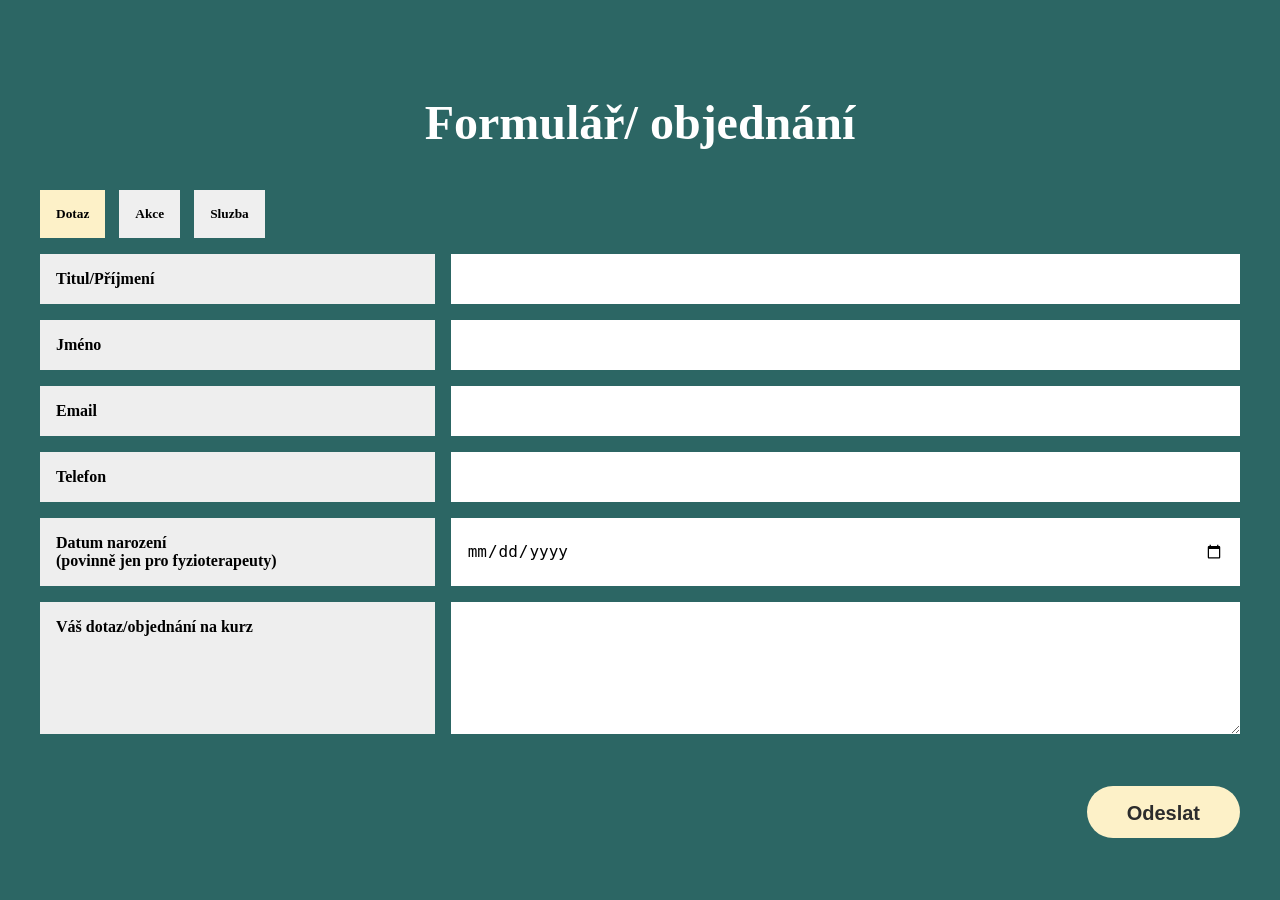
<file: index.html>
<!DOCTYPE html>
<html lang="cs">
<head>
  <meta charset="UTF-8" />
  <meta name="viewport" content="width=device-width, initial-scale=1.0"/>
  <title>Formulář / objednání</title>
  <link rel="stylesheet" href="style.css">
  <link rel="stylesheet" href="https://fonts.googleapis.com/css2?family=Material+Symbols+Outlined:opsz,wght,FILL,GRAD@24,400,0,0&icon_names=person" />
</head>
<body>
  <div class="container">
    <h1>Formulář/ objednání</h1>
    
    
    <div class="form-wrapper">
      <form>

            <div class="type-select" id="type-select">
                <button type="button" class="checked" id="dotaz">Dotaz</button>
                <button type="button" id="akce">Akce</button>
                <button type="button" id="sluzba">Sluzba</button>
            </div>
            <div id="queue" style="visibility: hidden;">
                <p id="text"></p>
                <span class="material-symbols-outlined">
                    person
                </span>
            </div>

            <label for="surname" class="akce-form">Akce</label>
            <select class="akce-form" id="akce-input">
                <option></option>
                <option class="free">HSS x DYNAMICKÁ STABILIZACE - 22. - 23.3.2025</option>
                <option class="full">HSS x DYNAMICKÁ STABILIZACE - 5. - 6.4.2025</option>
                <option class="free">MANUÁLNÍ TERAPIE HRUDNÍKU, ŽEBER A ŠÍJE - 24. - 25.5.2025</option>
                <option class="full">MANUÁLNÍ TERAPIE PÁNVE, BŘICHA A BEDER - 7. - 8.6.2025</option>
                <option class="free">FYZIOCAMP 2025 - 12.-18.7.2025</option>  
            </select>

            <label for="surname" class="sluzba-form">Služba</label>
            <select class="sluzba-form">
                <option></option>
                <option>Vstupní vyšetření – terapie /60 minut/ - 1500,- Kč</option>
                <option>Paušální platba za jednotlivou kontrolní návštěvu /40 minut/ - 1200,- Kč</option>
                <option>Karta klienta platná 3 měsíce /4x terapeutická návštěva po 40 minutách/ - 3600,- Kč</option>
            </select>
            <label for="surname" class="sluzba-form">Čas</label>
            <div class="selects sluzba-form-flex">
                <select class="sluzba-form">
                    <option>1.6.2025</option>
                    <option>2.6.2025</option>
                </select>
                <select class="sluzba-form">
                    <option>16:00 - 17:00</option>
                    <option>17:00 - 18:00</option>
                    <option>18:00 - 19:00</option>
                </select>
            </div>


        <label for="surname">Titul/Příjmení</label>
        <input type="text" id="surname" />

        <label for="name">Jméno</label>
        <input type="text" id="name" />

        <label for="email">Email</label>
        <input type="email" id="email" />

        <label for="phone">Telefon</label>
        <input type="tel" id="phone" />

        <label for="dob">Datum narození<br>(povinně jen pro fyzioterapeuty)</label>
        <input type="date" id="dob" />

        <label for="message">Váš dotaz/objednání na kurz</label>
        <textarea id="message"></textarea>

        <div class="submit-container full-row">
          <button class="submit-button" type="button" id="odeslat">Odeslat</button>
        </div>
      </form>


    </div>
  </div>

  <script src="https://code.jquery.com/jquery-3.7.1.min.js" integrity="sha256-/JqT3SQfawRcv/BIHPThkBvs0OEvtFFmqPF/lYI/Cxo=" crossorigin="anonymous"></script>
  <script src="script.js"></script>
</body>
</html>
</file>
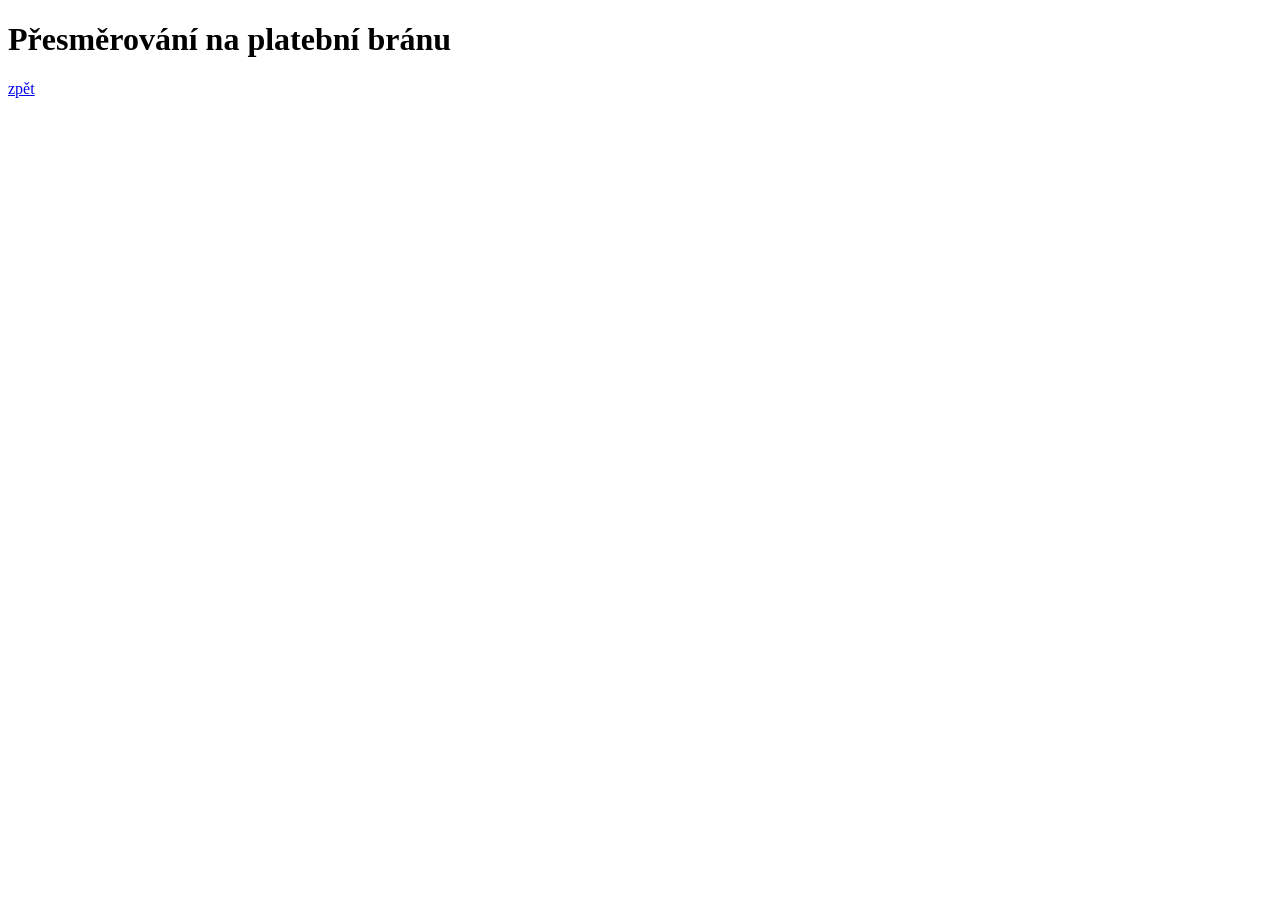
<file: paywall.html>
<!DOCTYPE html>
<html lang="en">
<head>
    <meta charset="UTF-8">
    <meta name="viewport" content="width=device-width, initial-scale=1.0">
    <title>Platebni brana</title>
</head>
<body>
    <h1>Přesměrování na platební bránu</h1>
    <a href="index.html">zpět</a>
</body>
</html>
</file>
<file: style.css>
body {
    margin: 0;
    font-family: 'Georgia', serif;
    background-color: #2c6664;
    color: white;
    display: flex;
    justify-content: center;
    align-items: center;
    min-height: 100vh;
  }

  .container {
    max-width: 1280px;
    width: 100%;
    padding: 40px;
    box-sizing: border-box;
  }

  .form-wrapper {
    display: flex;
    justify-content: space-between;
    align-items: flex-start;
    gap: 40px;
  }

  h1 {
    text-align: center;
    font-size: 48px;
    margin-bottom: 40px;
  }

  form {
    flex: 1;
    display: grid;
    grid-template-columns: 1fr 2fr;
    gap: 16px;
  }

  label {
    background-color: #eeeeee;
    color: black;
    padding: 16px;
    font-weight: bold;
  }

  input,
  textarea,
  select {
    padding: 16px;
    border: none;
    outline: none;
    font-size: 16px;
  }

  textarea {
    resize: vertical;
    min-height: 100px;
  }

  .full-row {
    grid-column: 1 / 3;
  }

  .spine-img {
    max-width: 200px;
    display: flex;
    align-items: center;
    justify-content: center;
    width: 100px;
    height: 100%;
  }

  .spine-img svg {
    height: 200px;
    width: 50px;
  }

  .submit-button {
    margin-top: 20px;
    background-color: #fdf1c8;
    color: #2c2c2c;
    padding: 16px 40px;
    font-size: 20px;
    border: none;
    border-radius: 32px;
    cursor: pointer;
    font-weight: bold;
    height: 52px;
  }

  .submit-container {
    display: flex;
    justify-content: flex-end;
    margin-top: 16px;
  }

  .type-select {
    width: 100%;
  }

  .type-select button {
    padding: 16px;
    border: none;
    margin-right: 10px;
    font-weight: bold;
    font-family: 'Georgia', serif;
  }

  .type-select button.checked {
    background-color: #fdf1c8;
  }

  .type-select button:hover {
    cursor: pointer;
  }

  .row {
    display: flex;
    flex-direction: row;
    justify-content: space-between;
    align-items: center;
  }

  #queue {
    display: flex;
    justify-content: right;
    align-items: center;
    color: #fdf1c8;
  }

  #queue span {
    font-size: 42px;
  }

  .selects {
    display: flex;
    flex-direction: row;
    justify-content: space-between;
    gap: 16px;
  }

  .selects select {
    width: 100%;
  }
</file>
